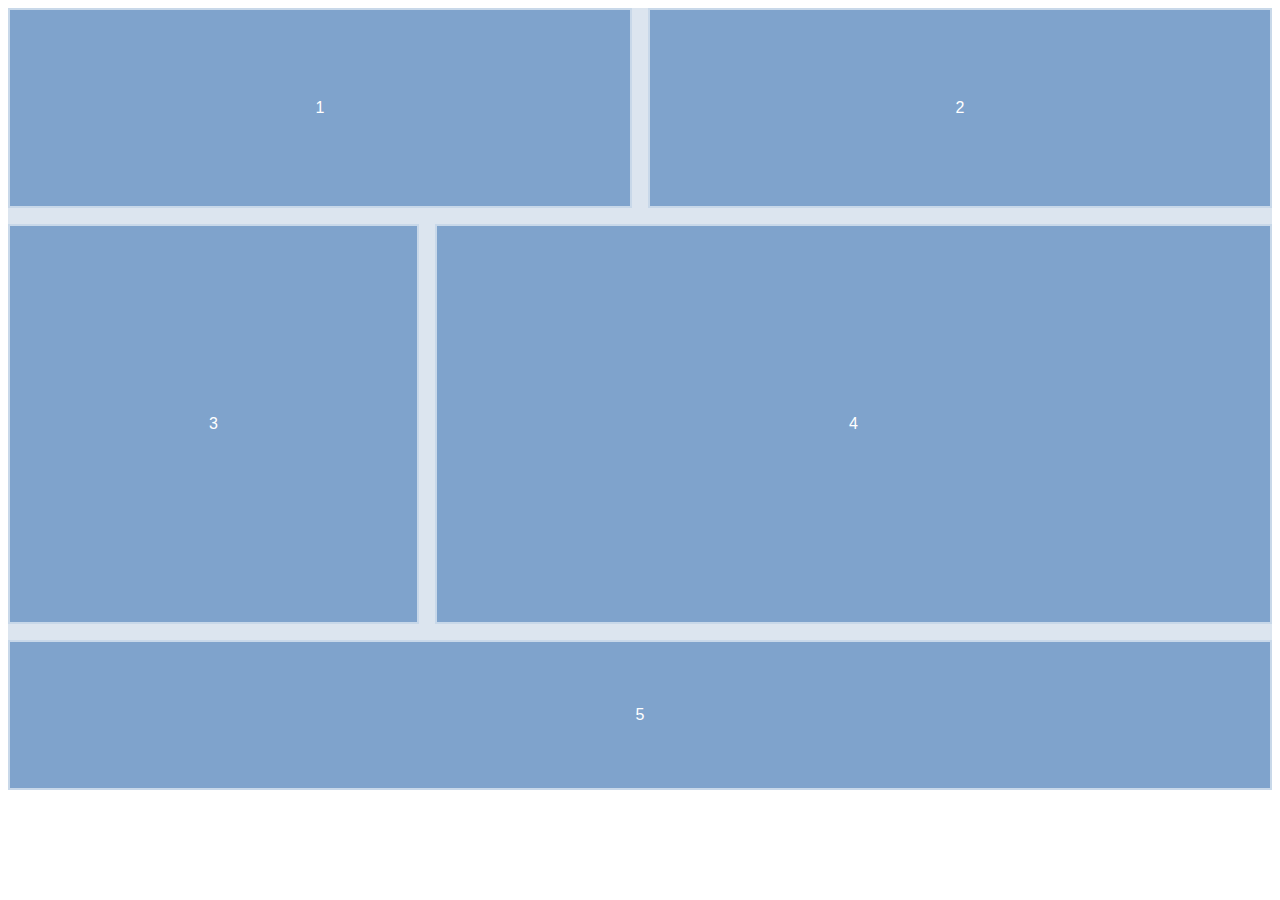
<file: css-grid-1/index.html>
<!DOCTYPE html>
<html lang="en">
<head>
    <meta charset="UTF-8">
    <meta name="viewport" content="width=device-width, initial-scale=1, minimum-scale=1" />
    <link rel="stylesheet" href="styles.css">
    <title>Grid opdracht 1</title>
</head>
<body>
<div class="grid-container" id="flex-container">

    <div class="grid-item1">1</div>
    <div class="grid-item2">2</div>
    <div class="grid-item3">3</div>
    <div class="grid-item4">4</div>
    <div class="grid-item5">5</div>
</div>
</body>
</html>
</file>
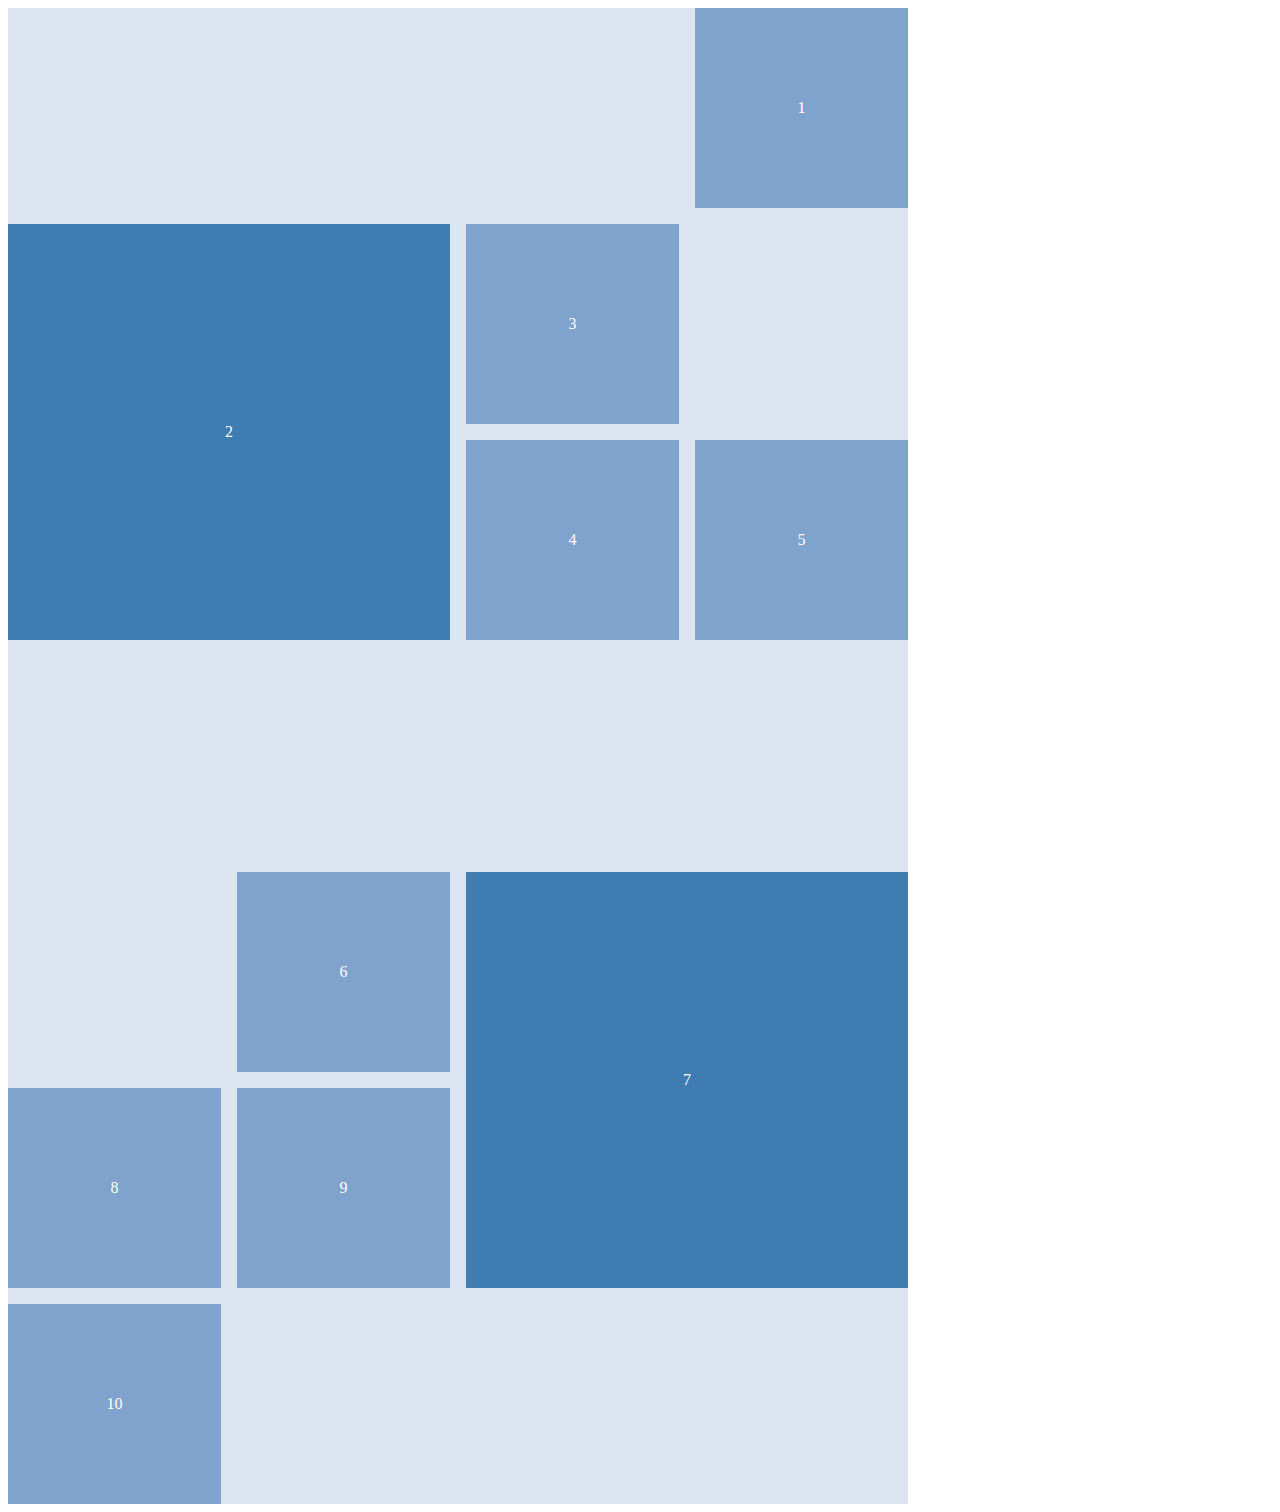
<file: css-grid-2/index.html>
<!DOCTYPE html>
<html lang="en">
<head>
    <meta charset="UTF-8">
    <meta name="viewport" content="width=device-width, initial-scale=1, minimum-scale=1" />
    <link rel="stylesheet" href="styles.css">
    <title>Grid opdracht 2</title>
</head>
<body>
<div class="grid-container">
    <div id="grid-item1" class="flex-container">1</div>
    <div id="grid-item2" class="flex-container">2</div>
    <div id="grid-item3" class="flex-container">3</div>
    <div id="grid-item4" class="flex-container">4</div>
    <div id="grid-item5" class="flex-container">5</div>
    <div id="grid-item6" class="flex-container">6</div>
    <div id="grid-item7" class="flex-container">7</div>
    <div id="grid-item8" class="flex-container">8</div>
    <div id="grid-item9" class="flex-container">9</div>
    <div id="grid-item10" class="flex-container">10</div>


</div>
</body>
</html>
</file>
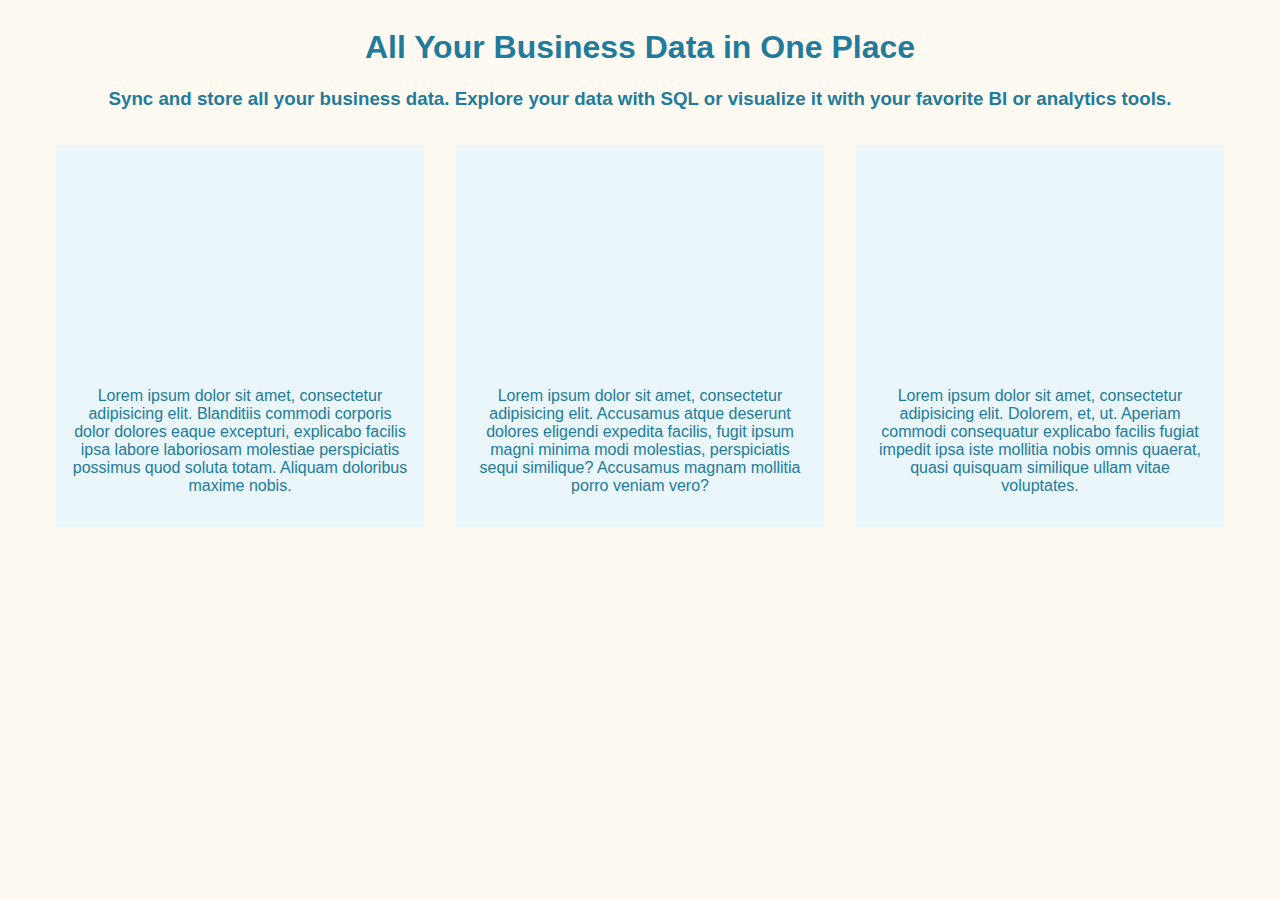
<file: flexbox-2/index.html>
<!DOCTYPE html>
<html lang="en">
<head>
    <meta charset="UTF-8">
    <meta name="viewport" content="width=device-width, initial-scale=1, minimum-scale=1"/>
    <link rel="stylesheet" href="styles.css">
    <title>Flexbox opdracht 2</title>
</head>
<body>
<div class="page-wrapper">

    <h1>All Your Business Data in One Place</h1>

    <h3>Sync and store all your business data. Explore your data with SQL or visualize it with your favorite BI or
        analytics tools.</h3>

    <div class="container">
        <article class="item" id="item1">
            <p>Lorem ipsum dolor sit amet, consectetur adipisicing elit. Blanditiis commodi corporis dolor dolores eaque
                excepturi, explicabo facilis ipsa labore laboriosam molestiae perspiciatis possimus quod soluta totam.
                Aliquam doloribus maxime nobis.</p>
        </article>

        <article class="item" id="item2">
            <p>Lorem ipsum dolor sit amet, consectetur adipisicing elit. Accusamus atque deserunt dolores eligendi
                expedita
                facilis, fugit ipsum magni minima modi molestias, perspiciatis sequi similique? Accusamus magnam
                mollitia
                porro veniam vero?</p>
        </article>

        <article class="item" id="item3">
            <p>Lorem ipsum dolor sit amet, consectetur adipisicing elit. Dolorem, et, ut. Aperiam commodi consequatur
                explicabo facilis fugiat impedit ipsa iste mollitia nobis omnis quaerat, quasi quisquam similique ullam
                vitae voluptates.</p>
        </article>

    </div>
</div>
</body>
</html>
</file>
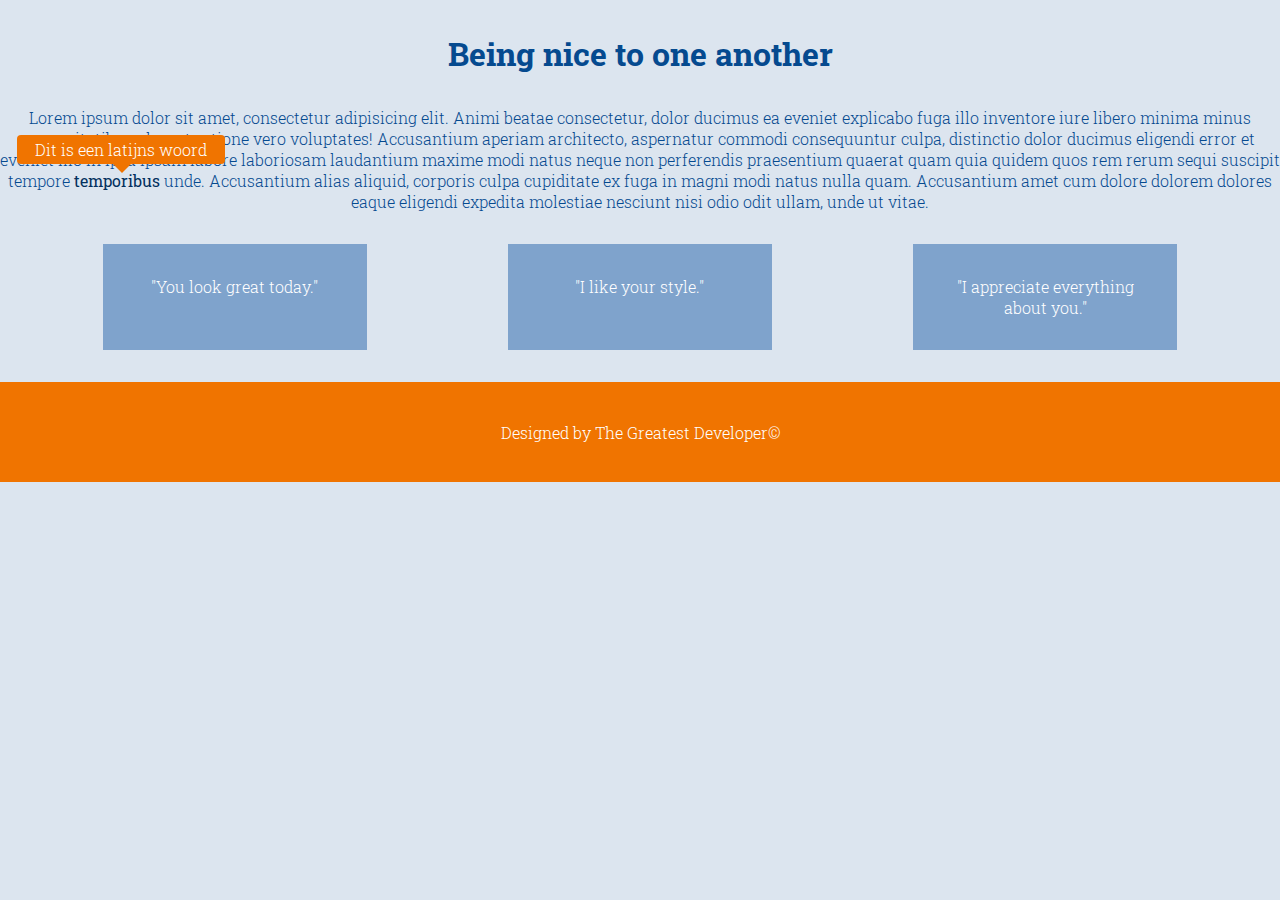
<file: pseudo-elements/index.html>
<!DOCTYPE html>
<html lang="en">
<head>
    <meta charset="UTF-8">
    <meta name="viewport" content="width=device-width, initial-scale=1, minimum-scale=1"/>
    <link rel="stylesheet" href="styles.css">
    <title>Pseudo-elements opdracht</title>
</head>
<body>
<h1>Being nice to one another</h1>
<p>
    Lorem ipsum dolor sit amet, consectetur adipisicing elit. Animi beatae consectetur, dolor ducimus ea eveniet
    explicabo fuga illo inventore iure
    libero minima minus necessitatibus placeat ratione vero voluptates! Accusantium aperiam architecto, aspernatur
    commodi consequuntur culpa, distinctio
    dolor ducimus eligendi error et eveniet illo in ipsa ipsam labore laboriosam laudantium maxime modi natus neque non
    perferendis praesentium quaerat
    quam quia quidem quos rem rerum sequi suscipit tempore <span class="highlight">temporibus</span> unde. Accusantium
    alias aliquid, corporis culpa cupiditate ex fuga in magni modi
    natus nulla quam. Accusantium amet cum dolore dolorem dolores eaque eligendi expedita molestiae nesciunt nisi odio
    odit ullam, unde ut vitae.
</p>
<div id="compliment-container">
    <article class="compliment">
        <p>You look great today.</p>
    </article>
    <article class="compliment">
        <p>I like your style.</p>
    </article>
    <article class="compliment">
        <p>I appreciate everything about you.</p>
    </article>
</div>


<footer>
    <p>Designed by The Greatest Developer</p>
</footer>
</body>
</html>
</file>
<file: css-grid-1/styles.css>
.grid-container {
    font-family: "Helvetica Neue", Arial, sans-serif;
    background-color: hsl(212, 36%, 90%);
    display: grid;
    grid-template-rows: 200px 400px 150px;
    grid-template-columns: repeat(6, 1fr);
    grid-template-areas: "item1 item1 item1 item2 item2 item2"
                        "item3 item3 item4 item4 item4 item4"
                        "item5 item5 item5 item5 item5 item5";
    grid-gap: 16px 16px;
}

.grid-item1,
.grid-item2,
.grid-item3,
.grid-item4,
.grid-item5 {
    border: 2px solid hsl(212, 43%, 85%);
    color: white;
    background-color: hsl(212, 43%, 65%);
    display: flex;
    align-items: center;
    justify-content: center;

}

.grid-item1 {
    grid-area: item1;
}

.grid-item2 {
    grid-area: item2
}

.grid-item3 {
    grid-area: item3;

}

.grid-item4 {
    grid-area: item4;

}

.grid-item5 {
    grid-area: item5;
}
</file>
<file: css-grid-2/styles.css>
body {
    color: white;
}
.grid-container {
    width: 900px;
    background-color: hsl(212,37%,90%);
    display: grid;
    grid-gap: 16px 16px;
    grid-template-rows: repeat(7, 200px);
    grid-template-columns: repeat(4, 1fr);
    grid-template-areas:" .      .   .      one"
                        "two    two three    . "
                        "two    two four   five"
                        "  .     .    .    .   "
                        "  .    six seven seven"
                        "eight  nine seven seven"
                        "ten      .    .     ."

}

.flex-container {
    display: flex;
    align-items: center;
    justify-content: center;
}

#grid-item1 {
    background-color: hsl(212,43%,65%);
    grid-area: one;
}
#grid-item2 {
    background-color: hsl(208,48%,47%);
    grid-area: two;
}
#grid-item3 {
    background-color: hsl(212,43%,65%);
    grid-area: three;
}
#grid-item4 {
    background-color: hsl(212,43%,65%);
    grid-area: four;
}
#grid-item5 {
    background-color: hsl(212,43%,65%);
    grid-area: five;
}
#grid-item6 {
    background-color: hsl(212,43%,65%);
    grid-area: six;
}
#grid-item7 {
    background-color: hsl(208,48%,47%);
    grid-area: seven;
}
#grid-item8 {
    background-color: hsl(212,43%,65%);
    grid-area: eight;
}
#grid-item9 {
    background-color: hsl(212,43%,65%);
    grid-area: nine;
}
#grid-item10 {
    background-color: hsl(212,43%,65%);
    grid-area: ten;
}
</file>
<file: flexbox-2/styles.css>
body {
    color: hsl(196, 64%, 37%);
    background-color: hsl(40, 88%, 97%);
    font-family: Avenir, Arial, sans-serif;

    display: flex;
    justify-content: center;
    text-align: center;
}
.page-wrapper {
    width: 1200px;
}


.container {
    display: flex;
    text-align: center;
    flex-wrap: wrap;
    justify-content: space-evenly;
}

.item {
    padding: 16px;
    margin: 16px;
    color: hsl(196,64%,37%);
    background-color: hsl(195,62%,95%);
    height: 350px;


    flex-basis: 215px;
    flex-grow: 1;
    flex-shrink: 1;

    display: flex;
    flex-direction: column;
    justify-content: flex-end;

}
@media screen and (min-width: 576px){
    /*For tablet view, less than 576px means wrap the box!*/
    .container {
        flex-wrap: nowrap;
    }

}

@media screen and (min-width: 1200px){
    .container {
justify-content: space-between;
    }

}
</file>
<file: pseudo-elements/styles.css>
/*Base styles*/
@import url('https://fonts.googleapis.com/css2?family=Roboto+Slab:wght@300;400&display=swap');

* {
    margin: 0;
    padding: 0;
}

body {
    background-color: hsl(212, 36%, 90%);
    color: hsl(210, 93%, 29%);
    text-align: center;
    font-family: 'Roboto Slab', Arial, serif;
    font-weight: 300;
}

h1 {
    margin: 32px;
}

#compliment-container {
    display: flex;
    justify-content: space-around;
    padding: 32px;
}

.compliment {
    background-color: hsl(212, 43%, 65%);
    flex-basis: 200px;
    color: white;
    padding: 32px;
}

.compliment p::before,
.compliment p::after {
    display: inline;
    content: "\0022";
}

.highlight {
    color: hsl(210, 93%, 19%);
    font-weight: 400;
    position: relative;
}

.highlight::before {
    display: block;
    content: "Dit is een latijns woord";

    background-color: hsl(29, 100%, 47%);
    color: white;
    font-weight: 300;
    border-radius: 4px;
    padding: 4px;
    width: 200px;
    z-index: 1;

    position: absolute;
    top: -35px;
    left: calc(50% - 100px);
}

.highlight::after {
    content: "";
    display: block;

    border-top: 10px solid hsl(29, 100%, 47%);
    border-right: 10px solid transparent;
    border-left: 10px solid transparent;
    z-index: 1;

    position: absolute;
    bottom: 18px;
    left: calc(50% - 5px);
}

footer {
    background-color: hsl(29, 100%, 47%);
    color: white;
    height: 100px;
    display: flex;
    align-items: center;
    justify-content: center;
}

footer p::after {
    display: inline;
    content: "\00a9"
}
</file>
